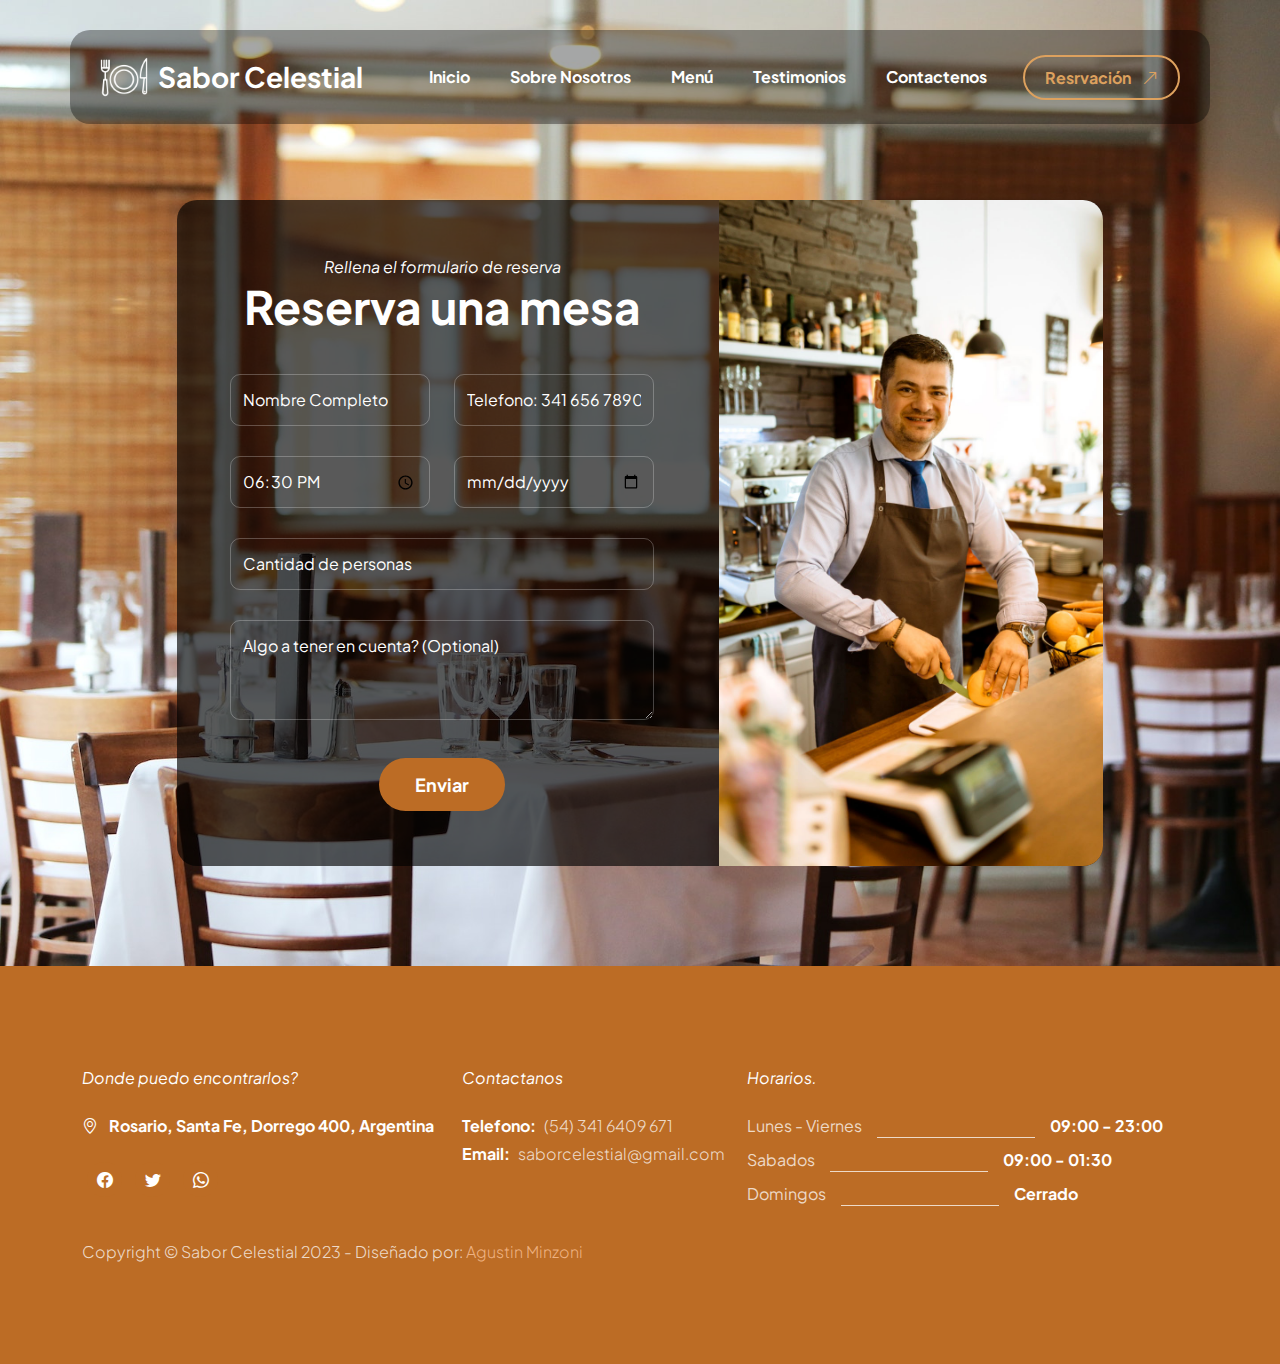
<file: reservation.html>
<!doctype html>
<html lang="en">

<head>
    <meta charset="utf-8">
    <meta name="viewport" content="width=device-width, initial-scale=1">
    <meta name="description" content="">
    <meta name="author" content="">
    <link rel="shortcut icon" href="./images/logo.png" type="image/x-icon">
    <title>Sabor Celestial</title>
    <!-- CSS FILES -->
    <link
        href="https://fonts.googleapis.com/css2?family=Plus+Jakarta+Sans:ital,wght@0,200;0,400;0,600;0,700;1,200;1,700&display=swap"
        rel="stylesheet">
    <link href="css/bootstrap.min.css" rel="stylesheet">
    <link href="css/bootstrap-icons.css" rel="stylesheet">
    <link href="css/vegas.min.css" rel="stylesheet">
    <link href="css/tooplate-barista.css" rel="stylesheet">
    <!--
Tooplate 2137 Barista Cafe
https://www.tooplate.com/view/2137-barista-cafe
Bootstrap 5 HTML CSS Template
-->
</head>

<body class="reservation-page">

    <main>
        <nav class="navbar navbar-expand-lg">
            <div class="container">
                <a class="navbar-brand d-flex align-items-center" href="index.html">
                    <img src="images/logo.png" class="navbar-brand-image img-fluid" alt="Logo de Sabor Celestial">
                    Sabor Celestial
                </a>
                <button class="navbar-toggler" type="button" data-bs-toggle="collapse" data-bs-target="#navbarNav"
                    aria-controls="navbarNav" aria-expanded="false" aria-label="Toggle navigation">
                    <span class="navbar-toggler-icon"></span>
                </button>
                <div class="collapse navbar-collapse" id="navbarNav">
                    <ul class="navbar-nav ms-lg-auto ">
                        <li class="nav-item">
                            <a class="nav-link click-scroll" href="index.html#section_1">Inicio</a>
                        </li>
                        <li class="nav-item">
                            <a class="nav-link click-scroll" href="index.html#section_2">Sobre Nosotros</a>
                        </li>
                        <li class="nav-item">
                            <a class="nav-link click-scroll" href="index.html#section_3">Menú</a>
                        </li>
                        <li class="nav-item">
                            <a class="nav-link click-scroll" href="index.html#section_4">Testimonios</a>
                        </li>
                        <li class="nav-item">
                            <a class="nav-link click-scroll" href="index.html#section_5">Contactenos</a>
                        </li>
                    </ul>
                    <div class="ms-lg-3">
                        <a class="btn custom-btn custom-border-btn" href="reservation.html">
                            Resrvación
                            <i class="bi-arrow-up-right ms-2"></i>
                        </a>
                    </div>
                </div>
            </div>
        </nav>

        <section class="booking-section section-padding">
            <div class="container">
                <div class="row">
                    <div class="col-lg-10 col-12 mx-auto">
                        <div class="booking-form-wrap">
                            <div class="row">
                                <div class="col-lg-7 col-12 p-0">
                                    <form class="custom-form booking-form" action="#" method="post" role="form">
                                        <div class="text-center mb-4 pb-lg-2">
                                            <em class="text-white">Rellena el formulario de reserva</em>
                                            <h2 class="text-white">Reserva una mesa</h2>
                                        </div>
                                        <div class="booking-form-body">
                                            <div class="row">
                                                <div class="col-lg-6 col-12">
                                                    <input type="text" name="booking-form-name" id="booking-form-name"
                                                        class="form-control" placeholder="Nombre Completo" required>
                                                </div>
                                                <div class="col-lg-6 col-12">
                                                    <input type="tel" class="form-control" name="booking-form-phone"
                                                        placeholder="Telefono: 341 656 7890"
                                                        pattern="[0-9]{3}-[0-9]{3}-[0-9]{4}" required="">
                                                </div>
                                                <div class="col-lg-6 col-12">
                                                    <input class="form-control" type="time" name="booking-form-time"
                                                        value="18:30">
                                                </div>
                                                <div class="col-lg-6 col-12">
                                                    <input type="date" name="booking-form-date" id="booking-form-date"
                                                        class="form-control" placeholder="Date" required="">
                                                </div>
                                                <div class="col-lg-12 col-12">
                                                    <input type="number" name="booking-form-number"
                                                        id="booking-form-number" class="form-control"
                                                        placeholder="Cantidad de personas" required="">
                                                    <textarea name="booking-form-message" rows="3" class="form-control"
                                                        id="booking-form-message"
                                                        placeholder="Algo a tener en cuenta? (Optional)"></textarea>
                                                </div>
                                                <div class="col-lg-4 col-md-10 col-8 mx-auto mt-2">
                                                    <button type="submit" class="form-control">Enviar</button>
                                                </div>
                                            </div>
                                        </div>
                                    </form>
                                </div>
                                <div class="col-lg-5 col-12 p-0">
                                    <div class="booking-form-image-wrap">
                                        <img src="images/barman-with-fruits.jpg" class="booking-form-image img-fluid"
                                            alt="">
                                    </div>
                                </div>
                            </div>
                        </div>
                    </div>
                </div>
        </section>

        <footer class="site-footer">
            <div class="container">
                <div class="row">
                    <div class="col-lg-4 col-12 me-auto">
                        <em class="text-white d-block mb-4">Donde puedo encontrarlos?</em>
                        <strong class="text-white">
                            <i class="bi-geo-alt me-2"></i>
                            Rosario, Santa Fe, Dorrego 400, Argentina
                        </strong>
                        <ul class="social-icon mt-4">
                            <li class="social-icon-item">
                                <a href="#" class="social-icon-link bi-facebook">
                                </a>
                            </li>
                            <li class="social-icon-item">
                                <a href="https://x.com/minthu" target="_new" class="social-icon-link bi-twitter">
                                </a>
                            </li>
                            <li class="social-icon-item">
                                <a href="#" class="social-icon-link bi-whatsapp">
                                </a>
                            </li>
                        </ul>
                    </div>
                    <div class="col-lg-3 col-12 mt-4 mb-3 mt-lg-0 mb-lg-0">
                        <em class="text-white d-block mb-4">Contactanos</em>
                        <p class="d-flex mb-1">
                            <strong class="me-2">Telefono:</strong>
                            <a href="tel: 305-240-9671" class="site-footer-link">
                                (54)
                                341 6409 671
                            </a>
                        </p>
                        <p class="d-flex">
                            <strong class="me-2">Email:</strong>
                            <a href="mailto:info@yourgmail.com" class="site-footer-link">
                                saborcelestial@gmail.com
                            </a>
                        </p>
                    </div>

                    <div class="col-lg-5 col-12">
                        <em class="text-white d-block mb-4">Horarios.</em>
                        <ul class="opening-hours-list">
                            <li class="d-flex">
                                Lunes - Viernes
                                <span class="underline"></span>
                                <strong>09:00 - 23:00</strong>
                            </li>
                            <li class="d-flex">
                                Sabados
                                <span class="underline"></span>
                                <strong>09:00 - 01:30</strong>
                            </li>
                            <li class="d-flex">
                                Domingos
                                <span class="underline"></span>
                                <strong>Cerrado</strong>
                            </li>
                        </ul>
                    </div>
                    <div class="col-lg-8 col-12 mt-4">
                        <p class="copyright-text mb-0">Copyright © Sabor Celestial 2023
                            - Diseñado por: <a rel="sponsored" href="https://www.instagram.com/agustin.minzoni/"
                                target="_blank">Agustin Minzoni</a>
                        </p>
                    </div>
                </div>
        </footer>
    </main>

    <!-- JAVASCRIPT FILES -->
    <script src="js/jquery.min.js"></script>
    <script src="js/bootstrap.min.js"></script>
    <script src="js/jquery.sticky.js"></script>
    <script src="js/vegas.min.js"></script>
    <script src="js/custom.js"></script>

</body>

</html>
</file>
<file: css/tooplate-barista.css>
/*

Tooplate 2137 Barista

https://www.tooplate.com/view/2137-barista-cafe

*/

/*---------------------------------------
  CUSTOM PROPERTIES ( VARIABLES )             
-----------------------------------------*/
:root {
  --white-color: #ffffff;
  --primary-color: #BC6C25;
  --secondary-color: #DDA15E;
  --section-bg-color: #b78752;
  --custom-btn-bg-color: #BC6C25;
  --custom-btn-bg-hover-color: #DDA15E;
  --dark-color: #000000;
  --p-color: #717275;
  --border-color: #7fffd4;
  --link-hover-color: #E76F51;

  --body-font-family: 'Plus Jakarta Sans', sans-serif;

  --h1-font-size: 68px;
  --h2-font-size: 46px;
  --h3-font-size: 32px;
  --h4-font-size: 28px;
  --h5-font-size: 24px;
  --h6-font-size: 22px;
  --p-font-size: 20px;
  --btn-font-size: 16px;
  --form-btn-font-size: 18px;
  --menu-font-size: 16px;

  --border-radius-large: 100px;
  --border-radius-medium: 20px;
  --border-radius-small: 10px;

  --font-weight-thin: 200;
  --font-weight-light: 300;
  --font-weight-normal: 400;
  --font-weight-bold: 700;
}

body {
  background-color: var(--white-color);
  font-family: var(--body-font-family);
}


/*---------------------------------------
  TYPOGRAPHY               
-----------------------------------------*/

h2,
h3,
h4,
h5,
h6 {
  color: var(--dark-color);
}

h1,
h2,
h3,
h4,
h5,
h6 {
  font-weight: var(--font-weight-bold);
}

h1 {
  font-size: var(--h1-font-size);
}

h2 {
  font-size: var(--h2-font-size);
}

h3 {
  font-size: var(--h3-font-size);
}

h4 {
  font-size: var(--h4-font-size);
}

h5 {
  font-size: var(--h5-font-size);
}

h6 {
  font-size: var(--h6-font-size);
}

p {
  color: var(--p-color);
  font-size: var(--p-font-size);
  font-weight: var(--font-weight-light);
}

ul li {
  color: var(--p-color);
  font-size: var(--p-font-size);
  font-weight: var(--font-weight-light);
}

a,
button {
  touch-action: manipulation;
  transition: all 0.3s;
}

a {
  display: inline-block;
  color: var(--primary-color);
  text-decoration: none;
}

a:hover {
  color: var(--link-hover-color);
}

b,
strong {
  font-weight: var(--font-weight-bold);
}


/*---------------------------------------
  SECTION               
-----------------------------------------*/
.section-padding {
  padding-top: 100px;
  padding-bottom: 100px;
}

.section-bg {
  background-color: var(--section-bg-color);
}

.section-overlay {
  background-color: var(--dark-color);
  position: absolute;
  z-index: 9;
  top: 0;
  left: 0;
  pointer-events: none;
  width: 100%;
  height: 100%;
  opacity: 0.65;
}

.section-overlay+.container {
  position: relative;
  z-index: 22;
}

.back-top-icon {
  font-size: var(--h2-font-size);
}


/*---------------------------------------
  TIMELINE               
-----------------------------------------*/
.timeline {
  position: relative;
  max-width: 1200px;
  margin: 0 auto;
}

.timeline::after {
  content: '';
  position: absolute;
  width: 5px;
  background-color: var(--white-color);
  top: 0;
  bottom: 0;
  left: 50%;
  margin-left: -3px;
}

.timeline-container {
  padding: 10px 40px;
  padding-top: 0;
  position: relative;
  background-color: inherit;
  width: 50%;
}

.timeline-container::after {
  content: '';
  position: absolute;
  width: 25px;
  height: 25px;
  right: -12px;
  background-color: var(--white-color);
  border: 5px solid #7c5c52;
  top: 15px;
  border-radius: 50%;
  z-index: 1;
}

.timeline-container-left {
  left: 0;
}

.timeline-container-right {
  left: 50%;
}

.timeline-container-left::before {
  content: " ";
  height: 0;
  position: absolute;
  top: 9px;
  width: 0;
  z-index: 1;
  right: 25px;
  border: medium solid white;
  border-width: 20px 0 20px 20px;
  border-color: transparent transparent transparent white;
}

.timeline-container-right::before {
  content: " ";
  height: 0;
  position: absolute;
  top: 9px;
  width: 0;
  z-index: 1;
  left: 25px;
  border: medium solid white;
  border-width: 20px 20px 20px 0;
  border-color: transparent white transparent transparent;
}

.timeline-container-right::after {
  left: -13px;
}

.timeline-content {
  padding: 5px;
  background-color: var(--white-color);
  position: relative;
  border-radius: var(--border-radius-medium);
}

@media screen and (max-width: 991px) {
  .timeline::after {
    left: 31px;
  }

  .timeline-container {
    width: 100%;
    padding-left: 70px;
    padding-right: 25px;
  }

  .timeline-container::before {
    left: 58px;
    border: medium solid white;
    border-width: 20px 20px 20px 0;
    border-color: transparent white transparent transparent;
  }

  .timeline-container-left::after,
  .timeline-container-right::after {
    left: 6px;
  }

  .timeline-container-right {
    left: 0%;
  }
}


/*---------------------------------------
  CUSTOM BUTTON               
-----------------------------------------*/
.custom-btn {
  background: var(--custom-btn-bg-color);
  border: 2px solid transparent;
  border-radius: var(--border-radius-large);
  color: var(--white-color);
  font-size: var(--btn-font-size);
  font-weight: var(--font-weight-bold);
  line-height: normal;
  transition: all 0.3s;
  padding: 12px 28px;
}

.custom-btn:hover {
  background: var(--custom-btn-bg-hover-color);
  color: var(--white-color);
}

.custom-border-btn {
  background: transparent;
  border: 2px solid var(--white-color);
  color: var(--white-color);
}

.custom-border-btn:hover {
  background: var(--white-color);
  color: var(--secondary-color);
}

.custom-btn-bg-white {
  border-color: var(--white-color);
  color: var(--white-color);
}

.custom-btn-italic {
  font-style: italic;
}


/*---------------------------------------
  NAVIGATION BAR & OFFCANVAS              
-----------------------------------------*/
.sticky-wrapper {
  position: absolute;
  z-index: 999999;
  top: 0;
  right: 0;
  left: 0;
}

.sticky-wrapper.is-sticky .container {
  background: rgba(0, 0, 0, 0.65);
  border-radius: var(--border-radius-medium);
  padding: 15px 30px;
}

.navbar {
  background: transparent;
  z-index: 999999;
  padding-top: 30px;
  padding-bottom: 30px;
}

.navbar .container {
  background: rgba(0, 0, 0, 0.35);
  border-radius: var(--border-radius-medium);
  padding: 15px 30px;
}

.navbar-brand,
.navbar-brand:hover {
  font-size: var(--h4-font-size);
  font-weight: var(--font-weight-bold);
  display: block;
  color: var(--white-color);
}

.navbar .navbar-brand-image {
  filter: brightness(0) invert(1);
}

.navbar-brand-image {
  width: 48px;
  height: auto;
  margin-right: 10px;
}

.navbar .custom-btn {
  padding: 10px 20px;
}

.navbar-expand-lg .navbar-nav .nav-link {
  border-radius: var(--border-radius-large);
  margin: 10px;
  padding: 10px;
}

.navbar-nav .nav-link {
  display: inline-block;
  color: var(--white-color);
  font-size: var(--menu-font-size);
  font-weight: var(--font-weight-bold);
  padding-top: 15px;
  padding-bottom: 15px;
}

.navbar-nav .nav-link.active,
.navbar-nav .nav-link:hover {
  color: var(--secondary-color);
}

.navbar .dropdown-menu {
  background: var(--white-color);
  box-shadow: 0 1rem 3rem rgba(0, 0, 0, .175);
  border: 0;
  display: inherit;
  opacity: 0;
  min-width: 9rem;
  margin-top: 20px;
  padding: 13px 0 10px 0;
  transition: all 0.3s;
  pointer-events: none;
}

.navbar .dropdown-menu::before {
  content: "";
  width: 0;
  height: 0;
  border-left: 20px solid transparent;
  border-right: 20px solid transparent;
  border-bottom: 15px solid var(--white-color);
  position: absolute;
  top: -10px;
  left: 10px;
}

.navbar .dropdown-item {
  display: inline-block;
  color: var(--p-color);
  font-size: var(--menu-font-size);
  font-weight: var(--font-weight-medium);
  position: relative;
}

.navbar .dropdown-item.active,
.navbar .dropdown-item:active,
.navbar .dropdown-item:focus,
.navbar .dropdown-item:hover {
  background: transparent;
  color: var(--link-hover-color);
}

.navbar .dropdown-toggle::after {
  content: "\f282";
  display: inline-block;
  font-family: bootstrap-icons !important;
  font-size: var(--menu-font-size);
  font-style: normal;
  font-weight: normal !important;
  font-variant: normal;
  text-transform: none;
  line-height: 1;
  vertical-align: -.125em;
  -webkit-font-smoothing: antialiased;
  -moz-osx-font-smoothing: grayscale;
  position: relative;
  left: 2px;
  border: 0;
}

@media screen and (min-width: 992px) {
  .navbar .dropdown:hover .dropdown-menu {
    opacity: 1;
    margin-top: 0;
    pointer-events: auto;
  }
}

.navbar-toggler {
  border: 0;
  padding: 0;
  cursor: pointer;
  margin: 0;
  width: 30px;
  height: 35px;
  outline: none;
}

.navbar-toggler:focus {
  outline: none;
  box-shadow: none;
}

.navbar-toggler[aria-expanded="true"] .navbar-toggler-icon {
  background: transparent;
}

.navbar-toggler[aria-expanded="true"] .navbar-toggler-icon:before,
.navbar-toggler[aria-expanded="true"] .navbar-toggler-icon:after {
  transition: top 300ms 50ms ease, -webkit-transform 300ms 350ms ease;
  transition: top 300ms 50ms ease, transform 300ms 350ms ease;
  transition: top 300ms 50ms ease, transform 300ms 350ms ease, -webkit-transform 300ms 350ms ease;
  top: 0;
}

.navbar-toggler[aria-expanded="true"] .navbar-toggler-icon:before {
  transform: rotate(45deg);
}

.navbar-toggler[aria-expanded="true"] .navbar-toggler-icon:after {
  transform: rotate(-45deg);
}

.navbar-toggler .navbar-toggler-icon {
  background: var(--white-color);
  transition: background 10ms 300ms ease;
  display: block;
  width: 30px;
  height: 2px;
  position: relative;
}

.navbar-toggler .navbar-toggler-icon:before,
.navbar-toggler .navbar-toggler-icon:after {
  transition: top 300ms 350ms ease, -webkit-transform 300ms 50ms ease;
  transition: top 300ms 350ms ease, transform 300ms 50ms ease;
  transition: top 300ms 350ms ease, transform 300ms 50ms ease, -webkit-transform 300ms 50ms ease;
  position: absolute;
  right: 0;
  left: 0;
  background: var(--white-color);
  width: 30px;
  height: 2px;
  content: '';
}

.navbar-toggler .navbar-toggler-icon::before {
  top: -8px;
}

.navbar-toggler .navbar-toggler-icon::after {
  top: 8px;
}


/*---------------------------------------
  HERO        
-----------------------------------------*/
.hero-section {
  background-color: var(--dark-color);
  position: relative;
  overflow: hidden;
  min-height: 620px;
  text-align: center;
}

.hero-section::after {
  background-color: rgba(0, 0, 0, 0.90);
  border-radius: var(--border-radius-medium);
  content: "";
  position: absolute;
  top: 55%;
  left: 50%;
  transform: translate(-55%, -50%) rotate(45deg);
  width: 250px;
  height: 350px;
  pointer-events: none;
}

@media screen and (min-width: 991px) {
  .hero-section {
    height: 100vh;
  }
}

.hero-section h1 {
  color: var(--white-color);
}

.small-text {
  color: var(--secondary-color);
}

.hero-section .custom-border-btn {
  border-color: transparent;
}

.hero-section .container {
  position: relative;
  z-index: 9;
}

.hero-slides {
  width: 100%;
  height: 100%;
  position: absolute !important;
}

.opening-hours-list {
  margin: 0;
  padding: 0;
}

.opening-hours-list li {
  color: rgba(255, 255, 255, 0.75);
  font-size: var(--btn-font-size);
  font-weight: var(--font-weight-normal);
  margin-bottom: 10px;
}

.opening-hours-list li .underline {
  background-color: rgba(255, 255, 255, 0.75);
  width: 35%;
  height: 1px;
  margin: auto 15px 0 15px;
}


/*---------------------------------------
  ABOUT              
-----------------------------------------*/
.about-section {
  background-color: var(--secondary-color);
  position: relative;
}

.about-section .ratio {
  border-radius: var(--border-radius-medium);
}

.custom-video {
  border-radius: var(--border-radius-medium);
  width: 100%;
  height: 100%;
  object-fit: cover;
}

.about-image-wrap {
  border-radius: var(--border-radius-medium);
  position: relative;
  overflow: hidden;
}

.about-video-info {
  background-image: linear-gradient(to bottom, rgba(0, 0, 0, 0.35), rgba(188, 108, 37, 1));
  border-radius: var(--border-radius-medium);
  bottom: 0;
  height: auto;
  padding: 40px;
}

.about-video-info h4 {
  color: var(--white-color);
}

.about-section h6 {
  color: var(--secondary-color);
}

.team-block-wrap {
  background-color: var(--secondary-color);
  border-radius: var(--border-radius-medium);
  position: relative;
  overflow: hidden;
  max-height: 450px;
  cursor: pointer;
}

.team-block-wrap:hover .team-block-image {
  transform: scale(1.2);
}

.team-block-image-wrap {
  width: 100%;
}

.team-block-image {
  display: block;
  object-fit: cover;
  width: 100%;
  height: 100%;
  transition: all 0.3s;
}

.team-block-info {
  background-image: linear-gradient(to bottom, rgba(0, 0, 0, 0.35), rgba(188, 108, 37, 0.6));
  position: absolute;
  z-index: 2;
  top: 0;
  right: 0;
  bottom: 0;
  left: 0;
  padding: 30px;
}

.team-block-info .badge {
  margin: auto;
  top: 2px;
  bottom: 0;
}


/*---------------------------------------
  OUR MENU              
-----------------------------------------*/
.menu-section {
  background-image: url('../images/menuSection.jpg');
  background-repeat: no-repeat;
  background-size: cover;
}

.menu-block-wrap {
  background: rgba(0, 0, 0, 0.90);
  border-radius: var(--border-radius-medium);
  padding: 45px;
}

.menu-block .border-top {
  border-top-color: rgba(255, 255, 255, 0.35) !important;
}

.menu-block h6 {
  color: var(--white-color);
}

.menu-block small {
  color: rgba(255, 255, 255, 0.35);
}

.menu-block strong {
  color: var(--secondary-color);
}

.menu-block-image {
  border-radius: 100%;
  width: 350px;
  height: 350px;
  object-fit: cover;
  display: block;
  margin: auto;
  cursor: pointer;
}

.badge {
  background-color: var(--primary-color);
  font-size: 12px;
  position: relative;
  bottom: 4px;
  padding-bottom: 6px;
}

.badge::before {
  content: "";
  position: absolute;
  top: 0;
  bottom: 0;
  left: -5px;
  border-top: 10px solid transparent;
  border-bottom: 10px solid transparent;
  border-right: 10px solid var(--primary-color);
}


/*---------------------------------------
  REVIEWS              
-----------------------------------------*/
.reviews-section {
  background-color: #7c5c52;
}

.reviews-block {
  background-color: var(--section-bg-color);
  border-radius: var(--border-radius-medium);
  position: relative;
  overflow: hidden;
}

.reviews-block .border-top {
  border-top-color: rgba(255, 255, 255, 0.35) !important;
}

.reviews-block-image-wrap {
  background-image: url('../images/mid-section-waitress-wiping-espresso-machine-with-napkin-cafa-c.jpg');
  background-repeat: no-repeat;
  background-size: cover;
  background-position: center;
  padding: 30px;
}

.reviews-block-image {
  border-radius: var(--border-radius-large);
  width: 65px;
  height: 65px;
  object-fit: cover;
  margin-right: 10px;
}

.reviews-block-info {
  padding: 20px 30px;
}

.reviews-block-info p {
  font-size: var(--btn-font-size);
  font-style: italic;
  color: rgba(255, 255, 255, 0.75);
}

.reviews-group i {
  color: var(--white-color);
}


/*---------------------------------------
  BOOKING SECTION              
-----------------------------------------*/
.booking-section {
  background-image: url('../images/resrvacion.jpg');
  background-repeat: no-repeat;
  background-position: center;
  background-size: cover;
  position: relative;
}

.booking-form-wrap {
  background-color: rgba(0, 0, 0, 0.65);
  border-radius: var(--border-radius-medium);
  position: relative;
  overflow: hidden;
  margin-top: 100px;
}

.booking-form {
  padding: 55px 65px;
}

.booking-form-image-wrap {
  position: relative;
  height: 100%;
}

.booking-form-image {
  width: 100%;
  height: 100%;
  object-fit: cover;
}

.booking-form-text span {
  color: var(--white-color);
  font-size: var(--btn-font-size);
}

.reservation-page .custom-border-btn {
  border-color: var(--secondary-color);
  color: var(--secondary-color);
}

.reservation-page .custom-border-btn:hover {
  border-color: transparent;
}


/*---------------------------------------
  CONTACT               
-----------------------------------------*/
.contact-section {
  background-image: linear-gradient(to bottom, rgba(0, 0, 0, 0.45), rgba(188, 108, 37, 1)), url('../images/young-female-barista-wear-face-mask-serving-take-away-hot-coffee-paper-cup-consumer-cafe.jpg');
  background-repeat: no-repeat;
  background-position: center;
  background-size: cover;
}

.google-map {
  border-radius: var(--border-radius-medium);
  filter: grayscale(100);
}

.contact-block-wrap {
  background: var(--primary-color);
  border-radius: var(--border-radius-medium);
  padding: 0;
  min-height: 200px;
}

.contact-block {
  background: var(--secondary-color);
  border-radius: var(--border-radius-medium);
  transform: rotate(8deg);
  height: 100%;
  padding: 20px 40px;
}

.contact-block h6 {
  transform: rotate(-8deg);
}

.contact-block .custom-icon {
  background: var(--primary-color);
  border-radius: var(--border-radius-large);
  display: block;
  width: 50px;
  height: 50px;
  line-height: 50px;
  text-align: center;
  position: relative;
}

.contact-block strong {
  display: block;
  color: var(--white-color);
  text-transform: uppercase;
  margin-top: 20px;
  margin-bottom: 10px;
}


/*---------------------------------------
  CUSTOM FORM               
-----------------------------------------*/
.custom-form .form-control {
  color: var(--p-color);
  border-radius: var(--border-radius-small);
  margin-bottom: 30px;
  padding-top: 13px;
  padding-bottom: 13px;
  box-shadow: none;
  outline: none;
  transition: all 0.3s;
}

.custom-form .form-control:hover,
.custom-form .form-control:focus {
  background: var(--primary-color);
  border-color: transparent;
}

.custom-form .form-label {
  color: var(--white-color);
  font-style: italic;
  margin-bottom: 15px;
}

.custom-form button[type="submit"] {
  background: var(--custom-btn-bg-color);
  border: none;
  border-radius: var(--border-radius-large);
  color: var(--white-color);
  font-size: var(--form-btn-font-size);
  font-weight: var(--font-weight-bold);
  transition: all 0.3s;
  margin-bottom: 0;
}

.custom-form button[type="submit"]:hover,
.custom-form button[type="submit"]:focus {
  background: var(--white-color);
  border-color: transparent;
  color: var(--primary-color);
}

.contact-form .form-control,
.booking-form .form-control {
  background-color: transparent;
  border-color: rgba(255, 255, 255, 0.25);
}

.booking-form .form-control {
  color: var(--white-color);
}

.custom-form input::-webkit-input-placeholder,
.custom-form textarea::-webkit-input-placeholder {
  color: var(--white-color);
}

.booking-form input:-moz-placeholder,
.booking-form textarea:-moz-placeholder {
  color: var(--white-color);
}


/*---------------------------------------
  SITE FOOTER              
-----------------------------------------*/
.site-footer {
  background-color: var(--primary-color);
  padding-top: 100px;
  padding-bottom: 100px;
}

.site-footer strong {
  color: var(--white-color);
}

.site-footer p,
.site-footer-link {
  color: rgba(255, 255, 255, 0.75);
  font-size: var(--btn-font-size);
}

.site-footer-link {
  color: rgba(255, 255, 255, 0.75);
  font-size: var(--btn-font-size);
  transition: all 0.3s;
}

.site-footer-link:hover {
  color: rgba(255, 255, 255, 0.75);
  text-decoration: underline;
}

.copyright-text {
  color: rgba(255, 255, 255, 0.75);
  font-size: var(--menu-font-size);
}

.copyright-text a {
  color: rgba(255, 200, 160, 0.75);
}


/*---------------------------------------
  SOCIAL ICON               
-----------------------------------------*/
.social-icon {
  margin: 0;
  padding: 0;
}

.social-icon-item {
  list-style: none;
  display: inline-block;
  vertical-align: top;
}

.social-icon-link {
  background: var(--primary-color);
  border-radius: var(--border-radius-large);
  color: var(--white-color);
  font-size: var(--menu-font-size);
  display: block;
  margin: 0 5px;
  text-align: center;
  width: 35px;
  height: 35px;
  line-height: 35px;
  transition: background 0.2s, color 0.2s;
}

.social-icon-link:hover {
  background: var(--white-color);
  color: var(--primary-color);
}

.social-icon-link span {
  display: block;
}


/*---------------------------------------
  RESPONSIVE STYLES               
-----------------------------------------*/
@media screen and (max-width: 1200px) {
  h1 {
    font-size: 62px;
  }
}

@media screen and (max-width: 991px) {
  h1 {
    font-size: 54px;
  }

  h2 {
    font-size: 36px;
  }

  h3 {
    font-size: 32px;
  }

  h4 {
    font-size: 28px;
  }

  h5 {
    font-size: 20px;
  }

  h6 {
    font-size: 18px;
  }

  .section-padding {
    padding-top: 50px;
    padding-bottom: 50px;
  }

  .hero-section {
    padding-top: 148px;
    padding-bottom: 100px;
  }

  .navbar-brand,
  .navbar-brand:hover {
    font-size: var(--h5-font-size);
  }

  .navbar-expand-lg .navbar-nav {
    padding-bottom: 20px;
  }

  .navbar-expand-lg .navbar-nav .nav-link {
    padding: 0;
    margin-bottom: 0;
  }

  .navbar .custom-btn {
    margin-bottom: 10px;
  }

  .booking-form {
    padding: 45px;
  }

  .contact-section .container {
    width: auto;
    margin-right: 10px;
    margin-left: 10px;
    padding: 35px;
  }

  .site-footer {
    padding-top: 50px;
    padding-bottom: 50px;
  }
}

@media screen and (max-width: 767px) {
  .custom-btn {
    font-size: 14px;
    padding: 12px 20px;
  }

  .menu-block-wrap,
  .reviews-block-image-wrap,
  .reviews-block-info {
    padding: 20px;
  }
}


@media screen and (max-width: 578px) {

  .navbar .container,
  .sticky-wrapper.is-sticky .container {
    margin-right: 10px;
    margin-left: 10px;
  }
}


@media screen and (max-width: 480px) {
  h1 {
    font-size: 38px;
  }

  h2 {
    font-size: 28px;
  }

  h3 {
    font-size: 26px;
  }

  h4 {
    font-size: 22px;
  }

  h5 {
    font-size: 20px;
  }

  .hero-section::after {
    width: 200px;
    height: 200px;
  }

  .booking-form {
    padding: 35px;
  }

  .opening-hours-list li {
    font-size: 12px;
  }

  .reviews-block-image-wrap {
    flex-direction: column;
  }

  .reviews-block-image {
    margin-bottom: 15px;
  }

  .timeline-container {
    padding-left: 55px;
  }

  .timeline-container::before {
    left: 44px;
    border: medium solid white;
    border-width: 15px 15px 15px 0;
    border-color: transparent white transparent transparent;
  }

  .timeline-container-left::before,
  .timeline-container-right::before {
    top: 13px;
  }
}
</file>
<file: css/vegas.min.css>
.vegas-content-scrollable,.vegas-overlay,.vegas-slide,.vegas-slide-inner,.vegas-timer{position:absolute;top:0;left:0;bottom:0;right:0;overflow:hidden;border:none;padding:0;margin:0}.vegas-content-scrollable{position:relative;height:100%;overflow:auto}.vegas-overlay{opacity:.5;background:url(./overlays/02.png) center center}.vegas-timer{top:auto;bottom:0;height:2px}.vegas-timer-progress{width:0%;height:100%;background:#fff;transition:width ease-out}.vegas-timer-running .vegas-timer-progress{width:100%}.vegas-slide,.vegas-slide-inner{margin:0;padding:0;background:center center no-repeat;transform:translateZ(0);will-change:transform,opacity}body .vegas-container{overflow:hidden!important;position:relative}.vegas-video{min-width:100%;min-height:100%;width:auto;height:auto}body.vegas-container{overflow:auto;position:static;z-index:-2}body.vegas-container>.vegas-overlay,body.vegas-container>.vegas-slide,body.vegas-container>.vegas-timer{position:fixed;z-index:-1}.vegas-transition-blur,.vegas-transition-blur2{opacity:0;filter:blur(32px) brightness(1.01)}.vegas-transition-blur-in,.vegas-transition-blur2-in{opacity:1;filter:blur(0) brightness(1.01)}.vegas-transition-blur2-out{opacity:0}.vegas-transition-burn,.vegas-transition-burn2{opacity:0;filter:contrast(1000%) saturate(1000%)}.vegas-transition-burn-in,.vegas-transition-burn2-in{opacity:1;filter:contrast(100%) saturate(100%)}.vegas-transition-burn2-out{opacity:0;filter:contrast(1000%) saturate(1000%)}.vegas-transition-fade,.vegas-transition-fade2{opacity:0}.vegas-transition-fade-in,.vegas-transition-fade2-in{opacity:1}.vegas-transition-fade2-out{opacity:0}.vegas-transition-flash,.vegas-transition-flash2{opacity:0;filter:brightness(25)}.vegas-transition-flash-in,.vegas-transition-flash2-in{opacity:1;filter:brightness(1)}.vegas-transition-flash2-out{opacity:0;filter:brightness(25)}.vegas-transition-negative,.vegas-transition-negative2{opacity:0;filter:invert(100%)}.vegas-transition-negative-in,.vegas-transition-negative2-in{opacity:1;filter:invert(0)}.vegas-transition-negative2-out{opacity:0;filter:invert(100%)}.vegas-transition-slideDown,.vegas-transition-slideDown2{transform:translateY(-100%)}.vegas-transition-slideDown-in,.vegas-transition-slideDown2-in{transform:translateY(0)}.vegas-transition-slideDown2-out{transform:translateY(100%)}.vegas-transition-slideLeft,.vegas-transition-slideLeft2{transform:translateX(100%)}.vegas-transition-slideLeft-in,.vegas-transition-slideLeft2-in{transform:translateX(0)}.vegas-transition-slideLeft2-out,.vegas-transition-slideRight,.vegas-transition-slideRight2{transform:translateX(-100%)}.vegas-transition-slideRight-in,.vegas-transition-slideRight2-in{transform:translateX(0)}.vegas-transition-slideRight2-out{transform:translateX(100%)}.vegas-transition-slideUp,.vegas-transition-slideUp2{transform:translateY(100%)}.vegas-transition-slideUp-in,.vegas-transition-slideUp2-in{transform:translateY(0)}.vegas-transition-slideUp2-out{transform:translateY(-100%)}.vegas-transition-swirlLeft,.vegas-transition-swirlLeft2{transform:scale(2) rotate(35deg);opacity:0}.vegas-transition-swirlLeft-in,.vegas-transition-swirlLeft2-in{transform:scale(1) rotate(0);opacity:1}.vegas-transition-swirlLeft2-out,.vegas-transition-swirlRight,.vegas-transition-swirlRight2{transform:scale(2) rotate(-35deg);opacity:0}.vegas-transition-swirlRight-in,.vegas-transition-swirlRight2-in{transform:scale(1) rotate(0);opacity:1}.vegas-transition-swirlRight2-out{transform:scale(2) rotate(35deg);opacity:0}.vegas-transition-zoomIn,.vegas-transition-zoomIn2{transform:scale(0);opacity:0}.vegas-transition-zoomIn-in,.vegas-transition-zoomIn2-in{transform:scale(1);opacity:1}.vegas-transition-zoomIn2-out,.vegas-transition-zoomOut,.vegas-transition-zoomOut2{transform:scale(2);opacity:0}.vegas-transition-zoomOut-in,.vegas-transition-zoomOut2-in{transform:scale(1);opacity:1}.vegas-transition-zoomOut2-out{transform:scale(0);opacity:0}.vegas-animation-kenburns{-webkit-animation:kenburns ease-out;animation:kenburns ease-out}@-webkit-keyframes kenburns{0%{transform:scale(1.5)}100%{transform:scale(1)}}@keyframes kenburns{0%{transform:scale(1.5)}100%{transform:scale(1)}}.vegas-animation-kenburnsDownLeft{-webkit-animation:kenburnsDownLeft ease-out;animation:kenburnsDownLeft ease-out}@-webkit-keyframes kenburnsDownLeft{0%{transform:scale(1.5) translate(10%,-10%)}100%{transform:scale(1) translate(0,0)}}@keyframes kenburnsDownLeft{0%{transform:scale(1.5) translate(10%,-10%)}100%{transform:scale(1) translate(0,0)}}.vegas-animation-kenburnsDownRight{-webkit-animation:kenburnsDownRight ease-out;animation:kenburnsDownRight ease-out}@-webkit-keyframes kenburnsDownRight{0%{transform:scale(1.5) translate(-10%,-10%)}100%{transform:scale(1) translate(0,0)}}@keyframes kenburnsDownRight{0%{transform:scale(1.5) translate(-10%,-10%)}100%{transform:scale(1) translate(0,0)}}.vegas-animation-kenburnsDown{-webkit-animation:kenburnsDown ease-out;animation:kenburnsDown ease-out}@-webkit-keyframes kenburnsDown{0%{transform:scale(1.5) translate(0,-10%)}100%{transform:scale(1) translate(0,0)}}@keyframes kenburnsDown{0%{transform:scale(1.5) translate(0,-10%)}100%{transform:scale(1) translate(0,0)}}.vegas-animation-kenburnsLeft{-webkit-animation:kenburnsLeft ease-out;animation:kenburnsLeft ease-out}@-webkit-keyframes kenburnsLeft{0%{transform:scale(1.5) translate(10%,0)}100%{transform:scale(1) translate(0,0)}}@keyframes kenburnsLeft{0%{transform:scale(1.5) translate(10%,0)}100%{transform:scale(1) translate(0,0)}}.vegas-animation-kenburnsRight{-webkit-animation:kenburnsRight ease-out;animation:kenburnsRight ease-out}@-webkit-keyframes kenburnsRight{0%{transform:scale(1.5) translate(-10%,0)}100%{transform:scale(1) translate(0,0)}}@keyframes kenburnsRight{0%{transform:scale(1.5) translate(-10%,0)}100%{transform:scale(1) translate(0,0)}}.vegas-animation-kenburnsUpLeft{-webkit-animation:kenburnsUpLeft ease-out;animation:kenburnsUpLeft ease-out}@-webkit-keyframes kenburnsUpLeft{0%{transform:scale(1.5) translate(10%,10%)}100%{transform:scale(1) translate(0,0)}}@keyframes kenburnsUpLeft{0%{transform:scale(1.5) translate(10%,10%)}100%{transform:scale(1) translate(0,0)}}.vegas-animation-kenburnsUpRight{-webkit-animation:kenburnsUpRight ease-out;animation:kenburnsUpRight ease-out}@-webkit-keyframes kenburnsUpRight{0%{transform:scale(1.5) translate(-10%,10%)}100%{transform:scale(1) translate(0,0)}}@keyframes kenburnsUpRight{0%{transform:scale(1.5) translate(-10%,10%)}100%{transform:scale(1) translate(0,0)}}.vegas-animation-kenburnsUp{-webkit-animation:kenburnsUp ease-out;animation:kenburnsUp ease-out}@-webkit-keyframes kenburnsUp{0%{transform:scale(1.5) translate(0,10%)}100%{transform:scale(1) translate(0,0)}}@keyframes kenburnsUp{0%{transform:scale(1.5) translate(0,10%)}100%{transform:scale(1) translate(0,0)}}
/*# sourceMappingURL=vegas.min.css.map */
</file>
